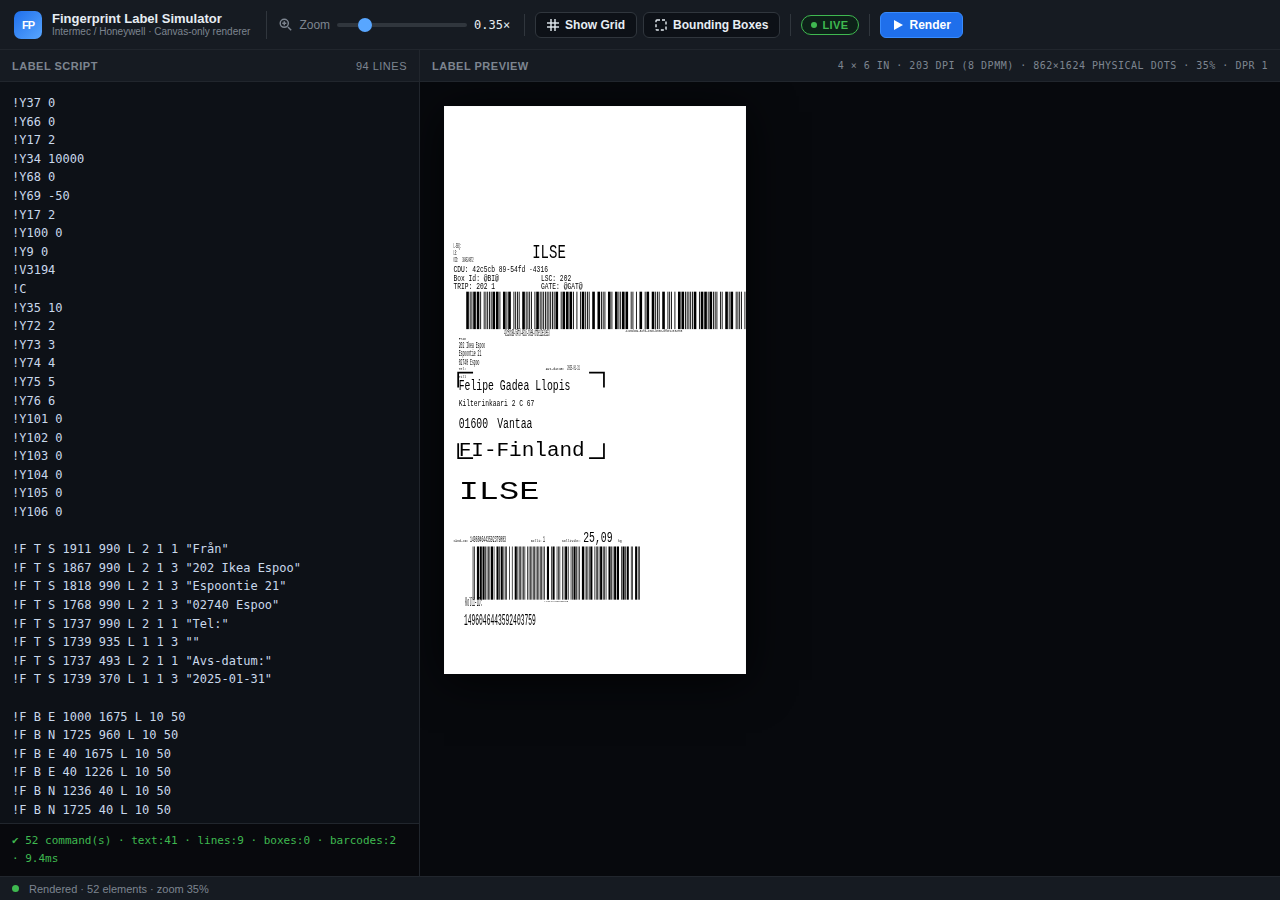
<file: index.html>
<!DOCTYPE html>
<html lang="en">
<head>
<meta charset="UTF-8" />
<meta name="viewport" content="width=device-width, initial-scale=1" />
<title>Fingerprint Label Simulator</title>
<style>
/* ═══════════════════════════════════════════════════════════════════
   RESET & TOKENS
═══════════════════════════════════════════════════════════════════ */
*, *::before, *::after { box-sizing: border-box; margin: 0; padding: 0; }
:root {
  --bg:      #0e1117;
  --surf:    #161b22;
  --surf2:   #0d1117;
  --bdr:     #21262d;
  --bdr2:    #30363d;
  --txt:     #e6edf3;
  --muted:   #7d8590;
  --accent:  #58a6ff;
  --green:   #3fb950;
  --yellow:  #d29922;
  --red:     #f85149;
}
html, body { height: 100%; font-family: -apple-system, BlinkMacSystemFont, 'Segoe UI', sans-serif; background: var(--bg); color: var(--txt); overflow: hidden; }

/* ═══  SHELL  ════════════════════════════════════════════════════════ */
#shell { display: flex; flex-direction: column; height: 100vh; }

/* ── Top bar ── */
#topbar {
  flex-shrink: 0; display: flex; align-items: center; height: 50px;
  background: var(--surf); border-bottom: 1px solid var(--bdr);
  padding: 0 14px; gap: 6px; overflow-x: auto;
}
.tb-brand {
  display: flex; align-items: center; gap: 10px;
  padding-right: 16px; border-right: 1px solid var(--bdr2); margin-right: 6px; flex-shrink: 0;
}
.tb-logo {
  width: 28px; height: 28px;
  background: linear-gradient(135deg, #1f6feb 0%, #58a6ff 100%);
  border-radius: 7px; display: flex; align-items: center; justify-content: center;
  font-size: 11px; font-weight: 900; color: #fff; letter-spacing: -1px; flex-shrink: 0;
}
.tb-brand h1  { font-size: 13px; font-weight: 700; line-height: 1.1; }
.tb-brand small { display: block; font-size: 10px; color: var(--muted); font-weight: 400; }
.tb-sep { width: 1px; height: 22px; background: var(--bdr2); flex-shrink: 0; margin: 0 4px; }
.tb-ctrl {
  display: flex; align-items: center; gap: 7px;
  font-size: 12px; color: var(--muted); white-space: nowrap; flex-shrink: 0;
}
.tb-ctrl input[type="range"] {
  -webkit-appearance: none; appearance: none; width: 130px; height: 4px;
  background: var(--bdr2); border-radius: 2px; outline: none; cursor: pointer;
}
.tb-ctrl input[type="range"]::-webkit-slider-thumb {
  -webkit-appearance: none; appearance: none; width: 14px; height: 14px;
  border-radius: 50%; background: var(--accent); cursor: pointer;
}
.mono-val { font-family: ui-monospace, Consolas, monospace; font-size: 12px; color: var(--txt); min-width: 40px; }
.btn {
  display: inline-flex; align-items: center; gap: 6px;
  padding: 5px 11px; border-radius: 6px; border: 1px solid var(--bdr2);
  background: var(--surf2); color: var(--txt);
  font-size: 12px; font-weight: 600; cursor: pointer; white-space: nowrap;
  transition: filter .12s, background .12s, border-color .12s; flex-shrink: 0;
}
.btn:hover { filter: brightness(1.35); }
.btn.primary { background: #1f6feb; border-color: #388bfd; color: #fff; }
.btn.grid-on { background: #0c1e30; border-color: var(--accent); color: var(--accent); }
.btn.bbox-on { background: #0d2118; border-color: var(--green); color: var(--green); }
.live-chip {
  display: inline-flex; align-items: center; gap: 5px;
  padding: 3px 9px; border-radius: 999px;
  background: #0d2118; border: 1px solid var(--green);
  color: var(--green); font-size: 11px; font-weight: 700;
  letter-spacing: .4px; flex-shrink: 0;
}
.live-chip::before {
  content: ''; width: 6px; height: 6px; border-radius: 50%;
  background: var(--green);
  animation: pulse 1.4s ease-in-out infinite;
}
@keyframes pulse {
  0%,100% { opacity: 1; } 50% { opacity: .3; }
}

/* ── Status bar ── */
#statusBar {
  flex-shrink: 0; height: 24px; display: flex; align-items: center; gap: 10px;
  padding: 0 12px; background: var(--surf); border-top: 1px solid var(--bdr);
  font-size: 11px; color: var(--muted);
}
.stat-dot { width: 7px; height: 7px; border-radius: 50%; background: var(--green); flex-shrink: 0; }
.stat-dot.warn { background: var(--yellow); }
.stat-dot.err  { background: var(--red); }
#statusText { flex: 1; overflow: hidden; text-overflow: ellipsis; white-space: nowrap; }

/* ── Body ── */
#content { flex: 1; display: flex; min-height: 0; }

/* ── Left: editor ── */
#editorPanel { width: 420px; flex-shrink: 0; display: flex; flex-direction: column; border-right: 1px solid var(--bdr); }
.panel-hdr {
  flex-shrink: 0; height: 32px; display: flex; align-items: center; justify-content: space-between;
  padding: 0 12px; background: var(--surf); border-bottom: 1px solid var(--bdr);
  font-size: 11px; font-weight: 700; color: var(--muted); text-transform: uppercase; letter-spacing: .5px;
}
#scriptInput {
  flex: 1; width: 100%; resize: none; border: 0; outline: 0; padding: 12px;
  background: var(--surf2); color: #c9d8eb;
  font-family: 'Cascadia Code', 'Fira Code', ui-monospace, Consolas, monospace;
  font-size: 12px; line-height: 1.55; tab-size: 2;
}
#parseLog {
  flex-shrink: 0; max-height: 115px; overflow-y: auto;
  background: #08090d; border-top: 1px solid var(--bdr);
  padding: 8px 12px;
  font-family: ui-monospace, Consolas, monospace; font-size: 11px; line-height: 1.65; color: var(--muted);
}
#parseLog .ok   { color: var(--green); }
#parseLog .warn { color: var(--yellow); }

/* ── Right: preview ── */
#previewPanel { flex: 1; display: flex; flex-direction: column; min-width: 0; }
#canvasScroll {
  flex: 1; overflow: auto; background: #07090d;
  padding: 24px; display: flex; justify-content: flex-start; align-items: flex-start;
}
#labelCanvas { display: block; flex-shrink: 0; background: #fff; box-shadow: 0 6px 44px rgba(0,0,0,.8); }
</style>
</head>
<body>
<div id="shell">

  <!-- ══ TOPBAR ══════════════════════════════════════════════════════════ -->
  <div id="topbar">
    <div class="tb-brand">
      <div class="tb-logo">FP</div>
      <div>
        <h1>Fingerprint Label Simulator</h1>
        <small>Intermec / Honeywell · Canvas-only renderer</small>
      </div>
    </div>

    <!-- Zoom -->
    <div class="tb-ctrl">
      <svg width="13" height="13" viewBox="0 0 16 16" fill="none" stroke="#7d8590" stroke-width="1.8"><circle cx="6.5" cy="6.5" r="5"/><line x1="11" y1="11" x2="15" y2="15"/><line x1="4" y1="6.5" x2="9" y2="6.5"/><line x1="6.5" y1="4" x2="6.5" y2="9"/></svg>
      Zoom
      <input type="range" id="zoom" min="0.1" max="1.5" step="0.025" value="0.36" />
      <span class="mono-val" id="zoomVal">0.36×</span>
    </div>

    <div class="tb-sep"></div>

    <!-- Grid toggle -->
    <button class="btn" id="btnGrid">
      <svg width="12" height="12" viewBox="0 0 12 12" fill="none" stroke="currentColor" stroke-width="1.4"><line x1="4" y1="0" x2="4" y2="12"/><line x1="8" y1="0" x2="8" y2="12"/><line x1="0" y1="4" x2="12" y2="4"/><line x1="0" y1="8" x2="12" y2="8"/></svg>
      Show Grid
    </button>

    <!-- Bounding boxes toggle -->
    <button class="btn" id="btnBBox">
      <svg width="12" height="12" viewBox="0 0 12 12" fill="none" stroke="currentColor" stroke-width="1.4"><rect x="1" y="1" width="10" height="10" rx="1" stroke-dasharray="3 2"/></svg>
      Bounding Boxes
    </button>

    <div class="tb-sep"></div>

    <!-- Live chip -->
    <span class="live-chip">LIVE</span>

    <div class="tb-sep"></div>

    <!-- Render -->
    <button class="btn primary" id="renderBtn">
      <svg width="12" height="12" viewBox="0 0 12 12" fill="currentColor"><polygon points="2,1 11,6 2,11"/></svg>
      Render
    </button>
  </div>

  <!-- ══ MAIN ════════════════════════════════════════════════════════════ -->
  <div id="content">

    <!-- Left: script editor -->
    <div id="editorPanel">
      <div class="panel-hdr">
        <span>Label Script</span>
        <span id="lineCount" style="font-weight:400">0 lines</span>
      </div>
      <textarea id="scriptInput" spellcheck="false" autocomplete="off"></textarea>
      <div id="parseLog"><span class="ok">Ready — paste your Fingerprint script and click Render.</span></div>
    </div>

    <!-- Right: canvas preview -->
    <div id="previewPanel">
      <div class="panel-hdr">
        <span>Label Preview</span>
        <span id="previewInfo" style="font-weight:400;font-family:monospace;font-size:10px"></span>
      </div>
      <div id="canvasScroll">
        <canvas id="labelCanvas"></canvas>
      </div>
    </div>

  </div>

  <!-- ══ STATUS BAR ═══════════════════════════════════════════════════════ -->
  <div id="statusBar">
    <div class="stat-dot" id="statDot"></div>
    <span id="statusText">Idle</span>
  </div>

</div><!-- /#shell -->

<script>
'use strict';
/* ═══════════════════════════════════════════════════════════════════════════
   COORDINATE SYSTEM
   ───────────────────────────────────────────────────────────────────────────
   Intermec / Honeywell Fingerprint uses:
     · Origin  = BOTTOM-LEFT corner of the label
     · Y axis  = UPWARD  (large Y → top of label)
     · X axis  = RIGHTWARD

   Confirmed by the data:
     · Y ≈ 2435  →  "L-SEQ:" appears at the very TOP   of the printed label
     · Y ≈ 40    →  corner tick marks at the BOTTOM

   Canvas (HTML5) uses top-left origin with Y downward, so we flip:
     canvasY = CANVAS_H − printerY
     canvasX = printerX   (unchanged)

   Canvas physical dot dimensions are derived from the label spec:
     Print density : 8 dpmm = 203 dpi
     Label size    : 4 × 6 inches
     Physical dots : 812 wide × 1218 tall

   The script was authored for a 406 dpi printer (Y max ≈ 2435 = 6 × 406,
   X max ≈ 1624 = 4 × 406).  A coordinate scale CS = 203/406 = 0.5 maps
   script dots → physical 203-dpi dots.  SCRIPT_W / SCRIPT_H are the canvas
   extents expressed in script-dot units (used for drawing and Y-flip).

   The zoom slider scales the visual display without touching dot coordinates.
═══════════════════════════════════════════════════════════════════════════ */

const PRINT_DPI  = 203;
const SCRIPT_DPI = 406;
const CS         = PRINT_DPI / SCRIPT_DPI;   // 0.5
// SCRIPT_W must cover all X values in the script (max observed: 1675 for box corner ticks).
// X increases from RIGHT→LEFT in Fingerprint: X=0 is right edge, X≈1675 is left edge.
const SCRIPT_W   = 1724;                     // script-dot width  (1675 + 49 margin)
const SCRIPT_H   = 8 * SCRIPT_DPI;         // 3248 script-dot height (8" × 406 dpi) - matches content height
const CW         = Math.round(SCRIPT_W * CS); // 862 physical px wide
const CH         = Math.round(SCRIPT_H * CS); // 2436 physical px tall

/* Font base heights in dots, calibrated to:
     font1=12  font2=18  font3=28  font4=40  font8=120
   Each font height is multiplied by yMul from the command. */
const FONT_BASE = { 1:12, 2:18, 3:28, 4:40, 5:52, 6:68, 7:88, 8:90 };

const GRID_STEP = 50;   // grid line every N dots
const LEFT_OFFSET = 650; // align content to the left edge
const DOWN_OFFSET = 0; // no vertical offset

// Y-flip: printer Y (bottom-left origin) → canvas Y (top-left)
function cy(printerY) { return SCRIPT_H - printerY + DOWN_OFFSET; }

// X-flip: printer X increases RIGHT→LEFT; canvas X increases LEFT→RIGHT.
// High printer X = left side of label; low printer X = right side.
function cx(printerX) { return SCRIPT_W - printerX - LEFT_OFFSET; }

/* ═══════════════════════════════════════════════════════════════════════════
   BAR PATTERN GENERATOR
   Deterministic Code-39-style bar array from a data string.
   No real encoding — purely visual simulation.
═══════════════════════════════════════════════════════════════════════════ */
function generateBars(data, moduleW, totalW) {
  let seed = 2166136261 >>> 0;
  for (let i = 0; i < data.length; i++) {
    seed ^= data.charCodeAt(i);
    seed  = Math.imul(seed, 16777619) >>> 0;
  }
  function rng() {
    seed ^= seed << 13; seed ^= seed >>> 17; seed ^= seed << 5;
    return seed >>> 0;
  }
  const narrow = Math.max(1, moduleW);
  const wide   = Math.max(2, moduleW * 3);
  const bars   = [];
  let x = 0, black = false;
  while (x < totalW - narrow) {
    const n = rng();
    const w = Math.min((n & 3) === 0 ? wide : narrow, totalW - x);
    bars.push({ x, w, black });
    x += w; black = !black;
  }
  return bars;
}

/* ═══════════════════════════════════════════════════════════════════════════
   PARSER   parseFingerprint(text) → { elements[], warnings[], cmdCount }
═══════════════════════════════════════════════════════════════════════════ */
function parseFingerprint(text) {
  const elements = [], warnings = [];
  let cmdCount = 0;

  for (let i = 0, lines = text.split(/\r?\n/); i < lines.length; i++) {
    const raw  = lines[i];
    const line = raw.trim();
    if (!line || line.startsWith('//')) continue;

    // Ignore all printer setup & control directives
    if (/^!Y\d|^!C(\s|$)|^!V\d|^!P[\s\d]/.test(line)) continue;
    if (!line.startsWith('!F')) {
      if (line.startsWith('!')) warnings.push({ lno: i + 1, msg: `Skipped: ${line}` });
      continue;
    }

    // ── !F T S  printerY  printerX  orient  fontId  xMul  yMul  "text" (standard)
    let m = line.match(/^!F\s+T\s+S\s+(-?\d+)\s+(-?\d+)\s+[A-Z]\s+(\d+)\s+(\d+)\s+(\d+)\s+"([^"]*)"\s*$/);
    if (m) { elements.push({ kind:'text',    y:+m[1], x:+m[2], fontId:+m[3], xMul:+m[4], yMul:+m[5], value:m[6],  lno:i+1 }); cmdCount++; continue; }

    // ── !F T S  printerY  printerX  C  fontId  extra1  extra2  rotation  "text" (rotated text with C)
    m = line.match(/^!F\s+T\s+S\s+(-?\d+)\s+(-?\d+)\s+C\s+(\d+)\s+(\d+)\s+(\d+)\s+(\d+)\s+"([^"]*)"\s*$/);
    if (m) { elements.push({ kind:'text',    y:+m[1], x:+m[2], fontId:+m[3], xMul:2, yMul:3, value:m[7], rotation:+m[6], lno:i+1 }); cmdCount++; continue; }

    // ── !F B N/E  printerY  printerX  L  thickness  length (line)
    m = line.match(/^!F\s+B\s+([NE])\s+(-?\d+)\s+(-?\d+)\s+[A-Z]\s+(\d+)\s+(\d+)\s*$/);
    if (m) {
      elements.push({ kind:'line', dir:m[1], y:+m[2], x:+m[3], thickness:+m[4], length:+m[5], lno:i+1 });
      cmdCount++; continue;
    }

    // ── !F B S  printerY  printerX  L  height  width  thickness (box/rectangle with thickness)
    m = line.match(/^!F\s+B\s+S\s+(-?\d+)\s+(-?\d+)\s+[A-Z]\s+(\d+)\s+(\d+)\s+(\d+)\s*$/);
    if (m) {
      elements.push({ kind:'box', y:+m[1], x:+m[2], width:+m[4], height:+m[3], thickness:+m[5], lno:i+1 });
      cmdCount++; continue;
    }

    // ── !F B S  printerY  printerX  L  height  width (box/rectangle without thickness)
    m = line.match(/^!F\s+B\s+S\s+(-?\d+)\s+(-?\d+)\s+[A-Z]\s+(\d+)\s+(\d+)\s*$/);
    if (m) {
      elements.push({ kind:'box', y:+m[1], x:+m[2], width:+m[4], height:+m[3], thickness:2, lno:i+1 });
      cmdCount++; continue;
    }

    // ── !F C S  printerY  printerX  orient  height  moduleW  extra  "data"
    m = line.match(/^!F\s+C\s+S\s+(-?\d+)\s+(-?\d+)\s+[A-Z]\s+(\d+)\s+(\d+)\s+(\d+)\s+"([^"]*)"\s*$/);
    if (m) { elements.push({ kind:'barcode', y:+m[1], x:+m[2], height:+m[3], moduleW:+m[4], extra:+m[5], value:m[6], lno:i+1 }); cmdCount++; continue; }

    warnings.push({ lno: i + 1, msg: `Unparsed: ${line}` });
  }
  return { elements, warnings, cmdCount };
}

/* ═══════════════════════════════════════════════════════════════════════════
   DRAW:  LINES & CORNER BRACKETS
   Short !F B commands (length ≤ 100) are grouped into bounding rectangles.
   Each rectangle produces exactly four L-shaped corner brackets:
     ┌ top-left  ┐ top-right  └ bottom-left  ┘ bottom-right
   Long commands (length > 100) are plain separator strokes.
═══════════════════════════════════════════════════════════════════════════ */
const BRACKET_ARM = 80;   // arm length in script-dots → ~40 physical dots

/* Draw one L-shaped corner at canvas (cvX, cvY).
   hDir: +1 = arm goes right, -1 = arm goes left.
   vDir: +1 = arm goes down,  -1 = arm goes up.        */
function drawCorner(ctx, cvX, cvY, hDir, vDir, thickness) {
  const s = BRACKET_ARM;
  ctx.save();
  ctx.strokeStyle = '#000';
  ctx.lineWidth   = thickness;
  ctx.lineCap     = 'square';
  ctx.beginPath();
  ctx.moveTo(cvX,         cvY);
  ctx.lineTo(cvX + hDir * s, cvY);             // horizontal arm
  ctx.moveTo(cvX,         cvY);
  ctx.lineTo(cvX,         cvY + vDir * s);     // vertical arm
  ctx.stroke();
  ctx.restore();
}

function drawLines(ctx, lineEls) {
  // ── Separator / rule lines (long strokes) ────────────────────────────────
  for (const el of lineEls.filter(e => e.length > 100)) {
    // Skip long vertical guide lines only (dir E, thin, long) — never skip horizontal (N) lines.
    const isVertical = el.dir === 'E';
    const isVerticalN = el.dir === 'N';
    if (isVertical && el.thickness <= 5 && el.length > 500) continue;
    // Skip the vertical separator line below barcode (N direction, long line in barcode area)
    if (isVerticalN && el.length > 500 && el.y < 800) continue;
    ctx.save();
    ctx.strokeStyle = '#000';
    ctx.lineWidth   = Math.max(1, el.thickness);
    ctx.lineCap     = 'square';
    ctx.beginPath();
    ctx.moveTo(cx(el.x), cy(el.y));
    if (el.dir === 'E') ctx.lineTo(cx(el.x) + el.length, cy(el.y));
    else                ctx.lineTo(cx(el.x), cy(el.y - el.length));
    ctx.stroke();
    ctx.restore();
  }

  // ── Group short anchors into rectangles by matching X extent ─────────────
  const anchors = lineEls.filter(e => e.length <= 100);
  if (anchors.length < 4) return;

  // Build a map: Y → { xMin, xMax, thickness }
  const byY = new Map();
  for (const el of anchors) {
    if (!byY.has(el.y)) byY.set(el.y, { xMin: el.x, xMax: el.x, thickness: el.thickness });
    else {
      const e = byY.get(el.y);
      if (el.x < e.xMin) e.xMin = el.x;
      if (el.x > e.xMax) e.xMax = el.x;
    }
  }

  // Pair Y-edges that share the same X extent → one rectangle per pair.
  const edges   = [...byY.entries()].map(([y, e]) => ({ y, ...e }));
  const matched = new Set();
  const rects   = [];

  for (let i = 0; i < edges.length; i++) {
    if (matched.has(i)) continue;
    for (let j = i + 1; j < edges.length; j++) {
      if (matched.has(j)) continue;
      const a = edges[i], b = edges[j];
      if (a.xMin === b.xMin && a.xMax === b.xMax) {
        rects.push({ yMin: Math.min(a.y, b.y), yMax: Math.max(a.y, b.y),
                     xMin: a.xMin, xMax: a.xMax, thickness: a.thickness });
        matched.add(i); matched.add(j);
        break;
      }
    }
  }

  // Draw four L-shaped corners for each rectangle.
  // Skip the barcode-area anchor group (yMin < 1100) — those are positioning
  // anchors only; the receiver frame always has yMin ≥ 1100.
  for (const r of rects) {
    if (r.yMin < 1100) continue;
    // Left bracket aligned to "FI-Finland" text start (printer X=990) minus a small gap.
    const L  = cx(990) - 6 * CS;
    const R  = Math.max(cx(r.xMin), cx(r.xMax)) - 120;   // canvas right, shifted left
    const T  = Math.min(cy(r.yMin), cy(r.yMax));         // canvas top
    const B  = Math.max(cy(r.yMin), cy(r.yMax));         // canvas bottom

    drawCorner(ctx, L, T, +1, +1, r.thickness);   // ┌ top-left
    drawCorner(ctx, R, T, -1, +1, r.thickness);   // ┐ top-right
    drawCorner(ctx, L, B, +1, -1, r.thickness);   // └ bottom-left
    drawCorner(ctx, R, B, -1, -1, r.thickness);   // ┘ bottom-right
  }
}


/* ═══════════════════════════════════════════════════════════════════════════
   DRAW:  TEXT
   (el.x, el.y) = bottom-left of character cell baseline in printer coords.
   FontId selects base height; yMul scales it; xMul/yMul ratio adjusts width.
═══════════════════════════════════════════════════════════════════════════ */
function drawText(ctx, el) {
  if (!el.value) return;
  // Base font size only — do NOT multiply by xMul or yMul.
  const BASE = { 1:12, 2:18, 3:28, 4:40, 5:52, 6:68, 7:88, 8:48 };
  const sizePx     = BASE[el.fontId] || 18;
  const widthScale = el.xMul || 1;
  const heightScale = el.yMul || 1;
  ctx.save();
  ctx.fillStyle    = '#000';
  ctx.textBaseline = 'alphabetic';
  ctx.textAlign    = 'left';
  // Translate to position, then scale for width/height stretch independently.
  ctx.translate(cx(el.x), cy(el.y));
  ctx.scale(widthScale, heightScale);
  ctx.font = `${sizePx}px "Courier New", monospace`;
  ctx.fillText(el.value, 0, 0);
  ctx.restore();
}

/* ═══════════════════════════════════════════════════════════════════════════
   DRAW:  BARCODE PLACEHOLDER
   (el.x, el.y) = bottom-left corner of the barcode in printer coordinates.
   The barcode rectangle extends UPWARD by `el.height` dots from that point.
═══════════════════════════════════════════════════════════════════════════ */
function drawBarcode(ctx, el) {
  const mw    = Math.max(1, el.moduleW);
  const barH  = Math.max(20, el.height);
  const data  = el.value || '';
  // (el.x, el.y) = lower-left corner of barcode in printer coords.
  // cx(el.x) = left edge on canvas (high printer X = left side of label).
  // Barcode extends RIGHTWARD on the physical label = increasing canvas X.
  const cvX   = cx(el.x);                    // left edge of barcode on canvas
  const barW  = (data.length * 11 + 35) * mw; // calculate full width needed
  const cvY   = cy(el.y);                    // bottom of barcode area on canvas

  ctx.save();
  // White background for barcode area
  ctx.fillStyle = '#fff';
  ctx.fillRect(cvX, cvY - barH, barW, barH);
  // Simulated bars
  const bars = generateBars(data, mw, barW);
  ctx.fillStyle = '#000';
  for (const b of bars) {
    if (b.black) ctx.fillRect(cvX + b.x, cvY - barH + 3, b.w, barH - 6);
  }
  // Human-readable text below — centered
  if (data) {
    const fs = Math.max(10, Math.min(18, mw * 3));
    ctx.fillStyle    = '#000';
    ctx.font         = `${fs}px "Courier New", monospace`;
    ctx.textBaseline = 'top';
    ctx.textAlign    = 'center';
    ctx.fillText(data, cvX + barW / 2, cvY + 2);
  }
  ctx.restore();
}

/* ═══════════════════════════════════════════════════════════════════════════
   DRAW:  BOX / RECTANGLE
   (el.x, el.y) = bottom-left corner of the box in printer coordinates.
   Box extends RIGHTWARD by width and UPWARD by height.
═══════════════════════════════════════════════════════════════════════════ */
function drawBox(ctx, el) {
  const cvX = cx(el.x);                  // left edge on canvas
  const cvY = cy(el.y + el.height);      // top edge on canvas
  ctx.save();
  ctx.strokeStyle = '#000';
  ctx.lineWidth   = Math.max(1, el.thickness);
  ctx.strokeRect(cvX, cvY, el.width, el.height);
  ctx.restore();
}

/* ═══════════════════════════════════════════════════════════════════════════
   DRAW:  GRID OVERLAY  (every GRID_STEP dots)
═══════════════════════════════════════════════════════════════════════════ */
function drawGrid(ctx) {
  ctx.save();
  ctx.strokeStyle = 'rgba(88,166,255,0.10)';
  ctx.lineWidth   = 0.5;
  ctx.setLineDash([2, 5]);
  for (let x = 0; x <= SCRIPT_W; x += GRID_STEP) { ctx.beginPath(); ctx.moveTo(x, 0); ctx.lineTo(x, SCRIPT_H); ctx.stroke(); }
  for (let y = 0; y <= SCRIPT_H; y += GRID_STEP) { ctx.beginPath(); ctx.moveTo(0, y); ctx.lineTo(SCRIPT_W, y); ctx.stroke(); }
  ctx.setLineDash([]);
  ctx.fillStyle = 'rgba(88,166,255,0.45)';
  ctx.font = '10px ui-monospace, Consolas, monospace';
  ctx.textBaseline = 'top'; ctx.textAlign = 'left';
  // Grid labels show PRINTER coordinates (X flipped back, Y flipped back)
  for (let px = 200; px < SCRIPT_W; px += 200) {
    const printerX = SCRIPT_W - px;  // restore printer coord for display
    ctx.fillText('X' + printerX, px + 2, 2);
  }
  ctx.textAlign = 'right';
  for (let py = 200; py < SCRIPT_H; py += 200) {
    const printerY = SCRIPT_H - py;
    if (printerY > 0) ctx.fillText('Y' + printerY, SCRIPT_W - 2, py + 2);
  }
  ctx.restore();
}

/* ═══════════════════════════════════════════════════════════════════════════
   DRAW:  BOUNDING BOXES
   Draws colour-coded AABB around every element with its printer (x,y) label.
   Green = text   Orange = line   Red = barcode
═══════════════════════════════════════════════════════════════════════════ */
function drawBBoxes(ctx, elements) {
  const clr = { text:'rgba(63,185,80,.7)', line:'rgba(255,160,30,.7)', barcode:'rgba(248,81,73,.7)', box:'rgba(138,75,175,.7)' };
  ctx.save();
  ctx.setLineDash([3, 3]);
  ctx.lineWidth = 1;
  ctx.font = '9px ui-monospace, Consolas, monospace';
  ctx.textBaseline = 'top';

  for (const el of elements) {
    const col = clr[el.kind] || 'rgba(255,255,255,.5)';
    let bx, by, bw, bh;

    if (el.kind === 'text') {
      if (!el.value) continue;
      const sz = (FONT_BASE[el.fontId] || 18) * (el.yMul || 1);
      const stretch = (el.xMul && el.yMul) ? el.xMul / el.yMul : 1;
      bw = el.value.length * sz * 0.6 * stretch;
      bh = sz;
      bx = cx(el.x); by = cy(el.y) - bh * 0.85;
    } else if (el.kind === 'line') {
      const t = Math.max(1, el.thickness);
      if (el.dir === 'E') { bx = cx(el.x); by = cy(el.y) - t / 2; bw = el.length; bh = t; }
      else                { bx = cx(el.x) - t / 2; by = cy(el.y);              bw = t; bh = el.length; }
    } else if (el.kind === 'barcode') {
      const mw = Math.max(1, el.moduleW);
      const barH = Math.max(20, el.height);
      const barW = (el.value.length * 11 + 35) * mw;
      const textH = el.value ? Math.max(10, Math.min(18, mw * 3)) + 4 : 0;
      bx = cx(el.x);
      by = cy(el.y) - barH;
      bw = barW;
      bh = barH + textH;
    } else if (el.kind === 'box') {
      bx = cx(el.x);
      by = cy(el.y + el.height);
      bw = el.width;
      bh = el.height;
    } else continue;

    ctx.strokeStyle = col;
    ctx.strokeRect(bx, by, bw, bh);
    ctx.setLineDash([]);
    ctx.fillStyle = col;
    ctx.fillText(`(${el.x},${el.y})`, bx + 2, by + 1);
    ctx.setLineDash([3, 3]);
  }
  ctx.restore();
}

/* ═══════════════════════════════════════════════════════════════════════════
   MAIN RENDER FUNCTION
   renderLabel(elements, { zoom, showGrid, showBBox })
═══════════════════════════════════════════════════════════════════════════ */
function renderLabel(elements, { zoom = 0.36, showGrid = false, showBBox = false } = {}) {
  const canvas = document.getElementById('labelCanvas');
  const dpr    = window.devicePixelRatio || 1;
  const scale  = zoom * dpr;

  // Backing-store size: physical label dots × zoom × DPR
  canvas.width  = Math.round(CW * scale);
  canvas.height = Math.round(CH * scale);
  // CSS display size (zoom only — DPR handled by transform)
  canvas.style.width  = Math.round(CW * zoom) + 'px';
  canvas.style.height = Math.round(CH * zoom) + 'px';

  const ctx = canvas.getContext('2d');
  // Transform: 1 script-dot → CS physical dots → scale pixels.
  // All draw calls use script-dot coordinates; CS shrinks them to physical dots.
  ctx.setTransform(scale * CS, 0, 0, scale * CS, 0, 0);

  // ── White paper ────────────────────────────────────────────────────────────
  ctx.fillStyle = '#ffffff';
  ctx.fillRect(0, 0, SCRIPT_W, SCRIPT_H);

  // ── Grid (drawn first, under everything) ───────────────────────────────────
  if (showGrid) drawGrid(ctx);

  // ── Content: lines → boxes → barcodes → text ──────────────────────────────────────
  drawLines(ctx, elements.filter(el => el.kind === 'line'));
  for (const el of elements) if (el.kind === 'box')     drawBox(ctx, el);
  for (const el of elements) if (el.kind === 'barcode') drawBarcode(ctx, el);
  for (const el of elements) if (el.kind === 'text')    drawText(ctx, el);

  // ── Bounding boxes (drawn on top) ─────────────────────────────────────────
  if (showBBox) drawBBoxes(ctx, elements);

  // ── Thin outer frame ───────────────────────────────────────────────────────
  ctx.strokeStyle = 'rgba(0,0,0,0.10)';
  ctx.lineWidth   = 1;
  ctx.setLineDash([]);
  ctx.strokeRect(0.5, 0.5, SCRIPT_W - 1, SCRIPT_H - 1);

  document.getElementById('previewInfo').textContent =
    `4 × 6 in · 203 dpi (8 dpmm) · ${CW}×${CH} physical dots · ${Math.round(zoom * 100)}% · DPR ${dpr}`;
}

/* ═══════════════════════════════════════════════════════════════════════════
   UI
═══════════════════════════════════════════════════════════════════════════ */
let showGrid = false;
let showBBox = false;

function doRender() {
  const script = document.getElementById('scriptInput').value;
  const zoom   = parseFloat(document.getElementById('zoom').value || '0.36');

  const t0 = performance.now();
  const { elements, warnings, cmdCount } = parseFingerprint(script);
  renderLabel(elements, { zoom, showGrid, showBBox });
  const ms = (performance.now() - t0).toFixed(1);

  // Parse log
  const n = { text: 0, line: 0, barcode: 0, box: 0 };
  for (const el of elements) n[el.kind] = (n[el.kind] || 0) + 1;
  const rows = [
    `<span class="ok">✔ ${cmdCount} command(s) · text:${n.text} · lines:${n.line} · boxes:${n.box} · barcodes:${n.barcode} · ${ms}ms</span>`,
    ...warnings.map(w => `<span class="warn">⚠ L${w.lno}: ${esc(w.msg)}</span>`),
  ];
  document.getElementById('parseLog').innerHTML = rows.join('<br>');

  // Status bar
  const dot = document.getElementById('statDot');
  dot.className = warnings.length ? 'stat-dot warn' : 'stat-dot';
  document.getElementById('statusText').textContent = warnings.length
    ? `Rendered with ${warnings.length} warning(s) — see Parse Log`
    : `Rendered · ${cmdCount} elements · zoom ${Math.round(zoom * 100)}%`;
}

function esc(s) { return s.replace(/&/g,'&amp;').replace(/</g,'&lt;').replace(/>/g,'&gt;'); }

// Zoom
document.getElementById('zoom').addEventListener('input', function () {
  document.getElementById('zoomVal').textContent = parseFloat(this.value).toFixed(2) + '×';
  doRender();
});

// Render button
document.getElementById('renderBtn').addEventListener('click', doRender);

// Grid toggle
document.getElementById('btnGrid').addEventListener('click', function () {
  showGrid = !showGrid;
  this.classList.toggle('grid-on', showGrid);
  this.innerHTML = showGrid
    ? '<svg width="12" height="12" viewBox="0 0 12 12" fill="none" stroke="currentColor" stroke-width="1.4"><line x1="4" y1="0" x2="4" y2="12"/><line x1="8" y1="0" x2="8" y2="12"/><line x1="0" y1="4" x2="12" y2="4"/><line x1="0" y1="8" x2="12" y2="8"/></svg> Hide Grid'
    : '<svg width="12" height="12" viewBox="0 0 12 12" fill="none" stroke="currentColor" stroke-width="1.4"><line x1="4" y1="0" x2="4" y2="12"/><line x1="8" y1="0" x2="8" y2="12"/><line x1="0" y1="4" x2="12" y2="4"/><line x1="0" y1="8" x2="12" y2="8"/></svg> Show Grid';
  doRender();
});

// BBox toggle
document.getElementById('btnBBox').addEventListener('click', function () {
  showBBox = !showBBox;
  this.classList.toggle('bbox-on', showBBox);
  this.innerHTML = showBBox
    ? '<svg width="12" height="12" viewBox="0 0 12 12" fill="none" stroke="currentColor" stroke-width="1.4"><rect x="1" y="1" width="10" height="10" rx="1" stroke-dasharray="3 2"/></svg> Hide Bounding Boxes'
    : '<svg width="12" height="12" viewBox="0 0 12 12" fill="none" stroke="currentColor" stroke-width="1.4"><rect x="1" y="1" width="10" height="10" rx="1" stroke-dasharray="3 2"/></svg> Bounding Boxes';
  doRender();
});

// Live auto-render: re-render 400 ms after the user stops typing (Labelary-style)
let _autoRenderTimer = null;
document.getElementById('scriptInput').addEventListener('input', function () {
  document.getElementById('lineCount').textContent = this.value.split('\n').length + ' lines';
  clearTimeout(_autoRenderTimer);
  _autoRenderTimer = setTimeout(doRender, 400);
});

/* ═══════════════════════════════════════════════════════════════════════════
   DEFAULT SCRIPT  (IKEA ILSE shipping label)
═══════════════════════════════════════════════════════════════════════════ */
document.getElementById('scriptInput').value = `!Y37 0
!Y66 0
!Y17 2
!Y34 10000
!Y68 0
!Y69 -50
!Y17 2
!Y100 0
!Y9 0
!V3194
!C
!Y35 10
!Y72 2
!Y73 3
!Y74 4
!Y75 5
!Y76 6
!Y101 0
!Y102 0
!Y103 0
!Y104 0
!Y105 0
!Y106 0

!F T S 1911 990 L 2 1 1 "Från"
!F T S 1867 990 L 2 1 3 "202 Ikea Espoo"
!F T S 1818 990 L 2 1 3 "Espoontie 21"
!F T S 1768 990 L 2 1 3 "02740 Espoo"
!F T S 1737 990 L 2 1 1 "Tel:"
!F T S 1739 935 L 1 1 3 ""
!F T S 1737 493 L 2 1 1 "Avs-datum:"
!F T S 1739 370 L 1 1 3 "2025-01-31"

!F B E 1000 1675 L 10 50
!F B N 1725 960 L 10 50
!F B E 40 1675 L 10 50
!F B E 40 1226 L 10 50
!F B N 1236 40 L 10 50
!F B N 1725 40 L 10 50
!F B N 1236 960 L 10 50
!F B E 1000 1226 L 10 50

!F T S 1692 990 L 2 1 1 "Till"
!F T S 1628 990 L 3 2 3 "Felipe Gadea Llopis"
!F T S 1535 990 L 2 2 3 "Kilterinkaari 2 C 67"
!F T S 1480 990 L 2 2 3 ""

!F T S 1406 990 L 3 2 3 "01600"
!F T S 1406 770 L 3 2 3 "Vantaa"

!F T S 1250 990 L 4 3 3 "FI-Finland"

!F T S 1334 1020 L 2 2 1 ""
!F T S 1304 1020 L 2 2 1 ""
!F T S 1274 1020 L 2 2 1 ""
!F T S 1244 1020 L 2 2 1 ""

!F T S 1000 620 L 8 4 3 ""
!F T S 1000 320 L 8 4 3 ""
!F T S 1000 990 L 8 4 3 "ILSE"

!F T S 759 1020 L 2 1 1 "Sänd-ID:"
!F T S 759 925 L 2 1 3 "1496046443592379003"
!F T S 759 579 L 2 1 1 "Kolli:"
!F T S 759 509 L 2 1 3 "1"
!F T S 759 400 L 2 1 1 "Kollivikt:"
!F T S 759 279 L 3 2 3 "25,09"
!F T S 759 80 L 2 1 1 "kg"
!F B N 757 50 L 5 990

!Y42 0
!F C S 424 922 L 310 4 41 "1496046443592379003"
!F T S 389 952 L 2 1 4 "Kolli-ID:"
!F T S 285 960 L 2 2 5 "1496046443592403759"

//IKEA CDU

!F T S 2435 1020 L 1 1 3 "L-SEQ: "
!F T S 2395 1020 L 1 1 3 "LS:    "
!F T S 2355 1020 L 1 1 3 "OID:   384524072"
!F T S 2300 1020 L 2 2 3 "CDU: 42c5cb 89-54fd -4316"
!F T S 2250 1020 L 2 2 3 "Box Id: @BI@"
!F T S 2250 520 L 2 2 3 "LSC: 202"
!F T S 2200 1020 L 2 2 3 "TRIP: 202 1"
!F T S 2200 520 L 2 2 3 "GATE: @GAT@"
!F T S 2377 570 L 4 2 3 "ILSE  "

!Y42 0
!F C S 1970 952 L 220 5 41 "42c5cb89-54fd-4316-b3e8-dfbe12e32e33"
!F T S 1932 730 L 1 1 5 "42c5cb89-54fd-4316-b3e8-dfbe12e32e33"
!P 1

!C
!C`;

// ── Init ──
(function () {
  const lines = document.getElementById('scriptInput').value.split('\n').length;
  document.getElementById('lineCount').textContent = lines + ' lines';
  document.getElementById('zoomVal').textContent =
    parseFloat(document.getElementById('zoom').value).toFixed(2) + '×';
  doRender();
})();
</script>
</body>
</html>
</file>
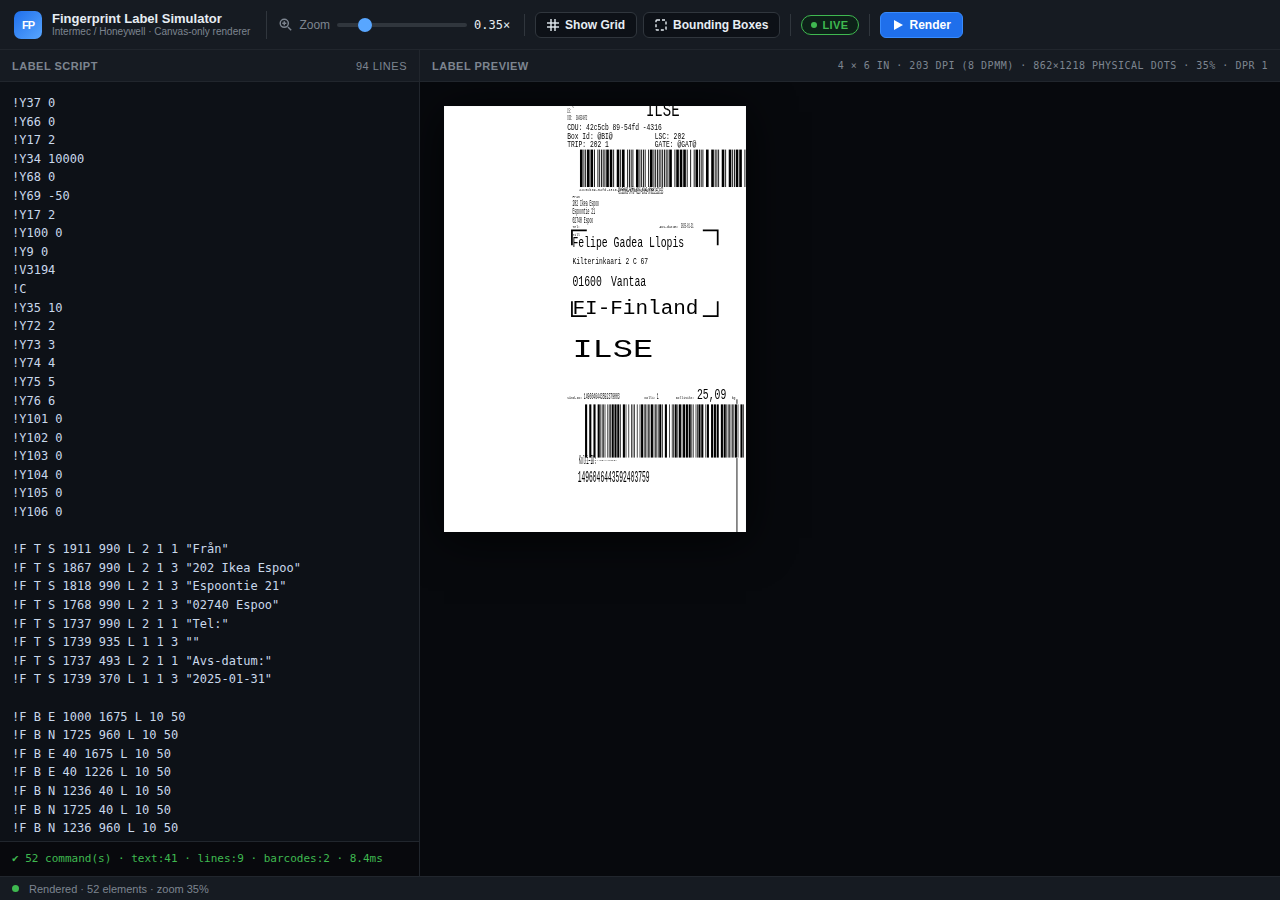
<file: label-preview.html>
<!DOCTYPE html>
<html lang="en">
<head>
<meta charset="UTF-8" />
<meta name="viewport" content="width=device-width, initial-scale=1" />
<title>Fingerprint Label Simulator</title>
<style>
/* ═══════════════════════════════════════════════════════════════════
   RESET & TOKENS
═══════════════════════════════════════════════════════════════════ */
*, *::before, *::after { box-sizing: border-box; margin: 0; padding: 0; }
:root {
  --bg:      #0e1117;
  --surf:    #161b22;
  --surf2:   #0d1117;
  --bdr:     #21262d;
  --bdr2:    #30363d;
  --txt:     #e6edf3;
  --muted:   #7d8590;
  --accent:  #58a6ff;
  --green:   #3fb950;
  --yellow:  #d29922;
  --red:     #f85149;
}
html, body { height: 100%; font-family: -apple-system, BlinkMacSystemFont, 'Segoe UI', sans-serif; background: var(--bg); color: var(--txt); overflow: hidden; }

/* ═══  SHELL  ════════════════════════════════════════════════════════ */
#shell { display: flex; flex-direction: column; height: 100vh; }

/* ── Top bar ── */
#topbar {
  flex-shrink: 0; display: flex; align-items: center; height: 50px;
  background: var(--surf); border-bottom: 1px solid var(--bdr);
  padding: 0 14px; gap: 6px; overflow-x: auto;
}
.tb-brand {
  display: flex; align-items: center; gap: 10px;
  padding-right: 16px; border-right: 1px solid var(--bdr2); margin-right: 6px; flex-shrink: 0;
}
.tb-logo {
  width: 28px; height: 28px;
  background: linear-gradient(135deg, #1f6feb 0%, #58a6ff 100%);
  border-radius: 7px; display: flex; align-items: center; justify-content: center;
  font-size: 11px; font-weight: 900; color: #fff; letter-spacing: -1px; flex-shrink: 0;
}
.tb-brand h1  { font-size: 13px; font-weight: 700; line-height: 1.1; }
.tb-brand small { display: block; font-size: 10px; color: var(--muted); font-weight: 400; }
.tb-sep { width: 1px; height: 22px; background: var(--bdr2); flex-shrink: 0; margin: 0 4px; }
.tb-ctrl {
  display: flex; align-items: center; gap: 7px;
  font-size: 12px; color: var(--muted); white-space: nowrap; flex-shrink: 0;
}
.tb-ctrl input[type="range"] {
  -webkit-appearance: none; appearance: none; width: 130px; height: 4px;
  background: var(--bdr2); border-radius: 2px; outline: none; cursor: pointer;
}
.tb-ctrl input[type="range"]::-webkit-slider-thumb {
  -webkit-appearance: none; appearance: none; width: 14px; height: 14px;
  border-radius: 50%; background: var(--accent); cursor: pointer;
}
.mono-val { font-family: ui-monospace, Consolas, monospace; font-size: 12px; color: var(--txt); min-width: 40px; }
.btn {
  display: inline-flex; align-items: center; gap: 6px;
  padding: 5px 11px; border-radius: 6px; border: 1px solid var(--bdr2);
  background: var(--surf2); color: var(--txt);
  font-size: 12px; font-weight: 600; cursor: pointer; white-space: nowrap;
  transition: filter .12s, background .12s, border-color .12s; flex-shrink: 0;
}
.btn:hover { filter: brightness(1.35); }
.btn.primary { background: #1f6feb; border-color: #388bfd; color: #fff; }
.btn.grid-on { background: #0c1e30; border-color: var(--accent); color: var(--accent); }
.btn.bbox-on { background: #0d2118; border-color: var(--green); color: var(--green); }
.live-chip {
  display: inline-flex; align-items: center; gap: 5px;
  padding: 3px 9px; border-radius: 999px;
  background: #0d2118; border: 1px solid var(--green);
  color: var(--green); font-size: 11px; font-weight: 700;
  letter-spacing: .4px; flex-shrink: 0;
}
.live-chip::before {
  content: ''; width: 6px; height: 6px; border-radius: 50%;
  background: var(--green);
  animation: pulse 1.4s ease-in-out infinite;
}
@keyframes pulse {
  0%,100% { opacity: 1; } 50% { opacity: .3; }
}

/* ── Status bar ── */
#statusBar {
  flex-shrink: 0; height: 24px; display: flex; align-items: center; gap: 10px;
  padding: 0 12px; background: var(--surf); border-top: 1px solid var(--bdr);
  font-size: 11px; color: var(--muted);
}
.stat-dot { width: 7px; height: 7px; border-radius: 50%; background: var(--green); flex-shrink: 0; }
.stat-dot.warn { background: var(--yellow); }
.stat-dot.err  { background: var(--red); }
#statusText { flex: 1; overflow: hidden; text-overflow: ellipsis; white-space: nowrap; }

/* ── Body ── */
#content { flex: 1; display: flex; min-height: 0; }

/* ── Left: editor ── */
#editorPanel { width: 420px; flex-shrink: 0; display: flex; flex-direction: column; border-right: 1px solid var(--bdr); }
.panel-hdr {
  flex-shrink: 0; height: 32px; display: flex; align-items: center; justify-content: space-between;
  padding: 0 12px; background: var(--surf); border-bottom: 1px solid var(--bdr);
  font-size: 11px; font-weight: 700; color: var(--muted); text-transform: uppercase; letter-spacing: .5px;
}
#scriptInput {
  flex: 1; width: 100%; resize: none; border: 0; outline: 0; padding: 12px;
  background: var(--surf2); color: #c9d8eb;
  font-family: 'Cascadia Code', 'Fira Code', ui-monospace, Consolas, monospace;
  font-size: 12px; line-height: 1.55; tab-size: 2;
}
#parseLog {
  flex-shrink: 0; max-height: 115px; overflow-y: auto;
  background: #08090d; border-top: 1px solid var(--bdr);
  padding: 8px 12px;
  font-family: ui-monospace, Consolas, monospace; font-size: 11px; line-height: 1.65; color: var(--muted);
}
#parseLog .ok   { color: var(--green); }
#parseLog .warn { color: var(--yellow); }

/* ── Right: preview ── */
#previewPanel { flex: 1; display: flex; flex-direction: column; min-width: 0; }
#canvasScroll {
  flex: 1; overflow: auto; background: #07090d;
  padding: 24px; display: flex; justify-content: flex-start; align-items: flex-start;
}
#labelCanvas { display: block; flex-shrink: 0; background: #fff; box-shadow: 0 6px 44px rgba(0,0,0,.8); }
</style>
</head>
<body>
<div id="shell">

  <!-- ══ TOPBAR ══════════════════════════════════════════════════════════ -->
  <div id="topbar">
    <div class="tb-brand">
      <div class="tb-logo">FP</div>
      <div>
        <h1>Fingerprint Label Simulator</h1>
        <small>Intermec / Honeywell · Canvas-only renderer</small>
      </div>
    </div>

    <!-- Zoom -->
    <div class="tb-ctrl">
      <svg width="13" height="13" viewBox="0 0 16 16" fill="none" stroke="#7d8590" stroke-width="1.8"><circle cx="6.5" cy="6.5" r="5"/><line x1="11" y1="11" x2="15" y2="15"/><line x1="4" y1="6.5" x2="9" y2="6.5"/><line x1="6.5" y1="4" x2="6.5" y2="9"/></svg>
      Zoom
      <input type="range" id="zoom" min="0.1" max="1.5" step="0.025" value="0.36" />
      <span class="mono-val" id="zoomVal">0.36×</span>
    </div>

    <div class="tb-sep"></div>

    <!-- Grid toggle -->
    <button class="btn" id="btnGrid">
      <svg width="12" height="12" viewBox="0 0 12 12" fill="none" stroke="currentColor" stroke-width="1.4"><line x1="4" y1="0" x2="4" y2="12"/><line x1="8" y1="0" x2="8" y2="12"/><line x1="0" y1="4" x2="12" y2="4"/><line x1="0" y1="8" x2="12" y2="8"/></svg>
      Show Grid
    </button>

    <!-- Bounding boxes toggle -->
    <button class="btn" id="btnBBox">
      <svg width="12" height="12" viewBox="0 0 12 12" fill="none" stroke="currentColor" stroke-width="1.4"><rect x="1" y="1" width="10" height="10" rx="1" stroke-dasharray="3 2"/></svg>
      Bounding Boxes
    </button>

    <div class="tb-sep"></div>

    <!-- Live chip -->
    <span class="live-chip">LIVE</span>

    <div class="tb-sep"></div>

    <!-- Render -->
    <button class="btn primary" id="renderBtn">
      <svg width="12" height="12" viewBox="0 0 12 12" fill="currentColor"><polygon points="2,1 11,6 2,11"/></svg>
      Render
    </button>
  </div>

  <!-- ══ MAIN ════════════════════════════════════════════════════════════ -->
  <div id="content">

    <!-- Left: script editor -->
    <div id="editorPanel">
      <div class="panel-hdr">
        <span>Label Script</span>
        <span id="lineCount" style="font-weight:400">0 lines</span>
      </div>
      <textarea id="scriptInput" spellcheck="false" autocomplete="off"></textarea>
      <div id="parseLog"><span class="ok">Ready — paste your Fingerprint script and click Render.</span></div>
    </div>

    <!-- Right: canvas preview -->
    <div id="previewPanel">
      <div class="panel-hdr">
        <span>Label Preview</span>
        <span id="previewInfo" style="font-weight:400;font-family:monospace;font-size:10px"></span>
      </div>
      <div id="canvasScroll">
        <canvas id="labelCanvas"></canvas>
      </div>
    </div>

  </div>

  <!-- ══ STATUS BAR ═══════════════════════════════════════════════════════ -->
  <div id="statusBar">
    <div class="stat-dot" id="statDot"></div>
    <span id="statusText">Idle</span>
  </div>

</div><!-- /#shell -->

<script>
'use strict';
/* ═══════════════════════════════════════════════════════════════════════════
   COORDINATE SYSTEM
   ───────────────────────────────────────────────────────────────────────────
   Intermec / Honeywell Fingerprint uses:
     · Origin  = BOTTOM-LEFT corner of the label
     · Y axis  = UPWARD  (large Y → top of label)
     · X axis  = RIGHTWARD

   Confirmed by the data:
     · Y ≈ 2435  →  "L-SEQ:" appears at the very TOP   of the printed label
     · Y ≈ 40    →  corner tick marks at the BOTTOM

   Canvas (HTML5) uses top-left origin with Y downward, so we flip:
     canvasY = CANVAS_H − printerY
     canvasX = printerX   (unchanged)

   Canvas physical dot dimensions are derived from the label spec:
     Print density : 8 dpmm = 203 dpi
     Label size    : 4 × 6 inches
     Physical dots : 812 wide × 1218 tall

   The script was authored for a 406 dpi printer (Y max ≈ 2435 = 6 × 406,
   X max ≈ 1624 = 4 × 406).  A coordinate scale CS = 203/406 = 0.5 maps
   script dots → physical 203-dpi dots.  SCRIPT_W / SCRIPT_H are the canvas
   extents expressed in script-dot units (used for drawing and Y-flip).

   The zoom slider scales the visual display without touching dot coordinates.
═══════════════════════════════════════════════════════════════════════════ */

const PRINT_DPI  = 203;
const SCRIPT_DPI = 406;
const CS         = PRINT_DPI / SCRIPT_DPI;   // 0.5
// SCRIPT_W must cover all X values in the script (max observed: 1675 for box corner ticks).
// X increases from RIGHT→LEFT in Fingerprint: X=0 is right edge, X≈1675 is left edge.
const SCRIPT_W   = 1724;                     // script-dot width  (1675 + 49 margin)
const SCRIPT_H   = 6 * SCRIPT_DPI;          // 2436 script-dot height (6" × 406 dpi)
const CW         = Math.round(SCRIPT_W * CS); // 862 physical px wide
const CH         = Math.round(SCRIPT_H * CS); // 1218 physical px tall

/* Font base heights in dots, calibrated to:
     font1=12  font2=18  font3=28  font4=40  font8=120
   Each font height is multiplied by yMul from the command. */
const FONT_BASE = { 1:12, 2:18, 3:28, 4:40, 5:52, 6:68, 7:88, 8:90 };

const GRID_STEP = 50;   // grid line every N dots

// Y-flip: printer Y (bottom-left origin) → canvas Y (top-left)
function cy(printerY) { return SCRIPT_H - printerY; }

// X-flip: printer X increases RIGHT→LEFT; canvas X increases LEFT→RIGHT.
// High printer X = left side of label; low printer X = right side.
function cx(printerX) { return SCRIPT_W - printerX; }

/* ═══════════════════════════════════════════════════════════════════════════
   BAR PATTERN GENERATOR
   Deterministic Code-39-style bar array from a data string.
   No real encoding — purely visual simulation.
═══════════════════════════════════════════════════════════════════════════ */
function generateBars(data, moduleW, totalW) {
  let seed = 2166136261 >>> 0;
  for (let i = 0; i < data.length; i++) {
    seed ^= data.charCodeAt(i);
    seed  = Math.imul(seed, 16777619) >>> 0;
  }
  function rng() {
    seed ^= seed << 13; seed ^= seed >>> 17; seed ^= seed << 5;
    return seed >>> 0;
  }
  const narrow = Math.max(1, moduleW);
  const wide   = Math.max(2, moduleW * 3);
  const bars   = [];
  let x = 0, black = false;
  while (x < totalW - narrow) {
    const n = rng();
    const w = Math.min((n & 3) === 0 ? wide : narrow, totalW - x);
    bars.push({ x, w, black });
    x += w; black = !black;
  }
  return bars;
}

/* ═══════════════════════════════════════════════════════════════════════════
   PARSER   parseFingerprint(text) → { elements[], warnings[], cmdCount }
═══════════════════════════════════════════════════════════════════════════ */
function parseFingerprint(text) {
  const elements = [], warnings = [];
  let cmdCount = 0;

  for (let i = 0, lines = text.split(/\r?\n/); i < lines.length; i++) {
    const raw  = lines[i];
    const line = raw.trim();
    if (!line || line.startsWith('//')) continue;

    // Ignore all printer setup & control directives
    if (/^!Y\d|^!C(\s|$)|^!V\d|^!P[\s\d]/.test(line)) continue;
    if (!line.startsWith('!F')) {
      if (line.startsWith('!')) warnings.push({ lno: i + 1, msg: `Skipped: ${line}` });
      continue;
    }

    // ── !F T S  printerY  printerX  orient  fontId  xMul  yMul  "text"
    let m = line.match(/^!F\s+T\s+S\s+(-?\d+)\s+(-?\d+)\s+[A-Z]\s+(\d+)\s+(\d+)\s+(\d+)\s+"([^"]*)"\s*$/);
    if (m) { elements.push({ kind:'text',    y:+m[1], x:+m[2], fontId:+m[3], xMul:+m[4], yMul:+m[5], value:m[6],  lno:i+1 }); cmdCount++; continue; }

    // ── !F B  dir  printerY  printerX  L  thickness  length
    m = line.match(/^!F\s+B\s+([A-Z])\s+(-?\d+)\s+(-?\d+)\s+[A-Z]\s+(\d+)\s+(\d+)\s*$/);
    if (m) {
      const dir = m[1];
      if (dir !== 'N' && dir !== 'E') { warnings.push({ lno: i+1, msg: `Unsupported !F B dir '${dir}'` }); continue; }
      elements.push({ kind:'line', dir, y:+m[2], x:+m[3], thickness:+m[4], length:+m[5], lno:i+1 });
      cmdCount++; continue;
    }

    // ── !F C S  printerY  printerX  orient  height  moduleW  extra  "data"
    m = line.match(/^!F\s+C\s+S\s+(-?\d+)\s+(-?\d+)\s+[A-Z]\s+(\d+)\s+(\d+)\s+(\d+)\s+"([^"]*)"\s*$/);
    if (m) { elements.push({ kind:'barcode', y:+m[1], x:+m[2], height:+m[3], moduleW:+m[4], extra:+m[5], value:m[6], lno:i+1 }); cmdCount++; continue; }

    warnings.push({ lno: i + 1, msg: `Unparsed: ${line}` });
  }
  return { elements, warnings, cmdCount };
}

/* ═══════════════════════════════════════════════════════════════════════════
   DRAW:  LINES & CORNER BRACKETS
   Short !F B commands (length ≤ 100) are grouped into bounding rectangles.
   Each rectangle produces exactly four L-shaped corner brackets:
     ┌ top-left  ┐ top-right  └ bottom-left  ┘ bottom-right
   Long commands (length > 100) are plain separator strokes.
═══════════════════════════════════════════════════════════════════════════ */
const BRACKET_ARM = 80;   // arm length in script-dots → ~40 physical dots

/* Draw one L-shaped corner at canvas (cvX, cvY).
   hDir: +1 = arm goes right, -1 = arm goes left.
   vDir: +1 = arm goes down,  -1 = arm goes up.        */
function drawCorner(ctx, cvX, cvY, hDir, vDir, thickness) {
  const s = BRACKET_ARM;
  ctx.save();
  ctx.strokeStyle = '#000';
  ctx.lineWidth   = thickness;
  ctx.lineCap     = 'square';
  ctx.beginPath();
  ctx.moveTo(cvX,         cvY);
  ctx.lineTo(cvX + hDir * s, cvY);             // horizontal arm
  ctx.moveTo(cvX,         cvY);
  ctx.lineTo(cvX,         cvY + vDir * s);     // vertical arm
  ctx.stroke();
  ctx.restore();
}

function drawLines(ctx, lineEls) {
  // ── Separator / rule lines (long strokes) ────────────────────────────────
  for (const el of lineEls.filter(e => e.length > 100)) {
    // Skip long vertical guide lines only (dir E, thin, long) — never skip horizontal (N) lines.
    const isVertical = el.dir === 'E';
    if (isVertical && el.thickness <= 5 && el.length > 500) continue;
    ctx.save();
    ctx.strokeStyle = '#000';
    ctx.lineWidth   = Math.max(1, el.thickness);
    ctx.lineCap     = 'square';
    ctx.beginPath();
    ctx.moveTo(cx(el.x), cy(el.y));
    if (el.dir === 'E') ctx.lineTo(cx(el.x) + el.length, cy(el.y));
    else                ctx.lineTo(cx(el.x), cy(el.y - el.length));
    ctx.stroke();
    ctx.restore();
  }

  // ── Group short anchors into rectangles by matching X extent ─────────────
  const anchors = lineEls.filter(e => e.length <= 100);
  if (anchors.length < 4) return;

  // Build a map: Y → { xMin, xMax, thickness }
  const byY = new Map();
  for (const el of anchors) {
    if (!byY.has(el.y)) byY.set(el.y, { xMin: el.x, xMax: el.x, thickness: el.thickness });
    else {
      const e = byY.get(el.y);
      if (el.x < e.xMin) e.xMin = el.x;
      if (el.x > e.xMax) e.xMax = el.x;
    }
  }

  // Pair Y-edges that share the same X extent → one rectangle per pair.
  const edges   = [...byY.entries()].map(([y, e]) => ({ y, ...e }));
  const matched = new Set();
  const rects   = [];

  for (let i = 0; i < edges.length; i++) {
    if (matched.has(i)) continue;
    for (let j = i + 1; j < edges.length; j++) {
      if (matched.has(j)) continue;
      const a = edges[i], b = edges[j];
      if (a.xMin === b.xMin && a.xMax === b.xMax) {
        rects.push({ yMin: Math.min(a.y, b.y), yMax: Math.max(a.y, b.y),
                     xMin: a.xMin, xMax: a.xMax, thickness: a.thickness });
        matched.add(i); matched.add(j);
        break;
      }
    }
  }

  // Draw four L-shaped corners for each rectangle.
  // Skip the barcode-area anchor group (yMin < 1100) — those are positioning
  // anchors only; the receiver frame always has yMin ≥ 1100.
  for (const r of rects) {
    if (r.yMin < 1100) continue;
    // Left bracket aligned to "FI-Finland" text start (printer X=990) minus a small gap.
    const L  = cx(990) - 6 * CS;
    const R  = Math.max(cx(r.xMin), cx(r.xMax)) - 120;   // canvas right, shifted left
    const T  = Math.min(cy(r.yMin), cy(r.yMax));         // canvas top
    const B  = Math.max(cy(r.yMin), cy(r.yMax));         // canvas bottom

    drawCorner(ctx, L, T, +1, +1, r.thickness);   // ┌ top-left
    drawCorner(ctx, R, T, -1, +1, r.thickness);   // ┐ top-right
    drawCorner(ctx, L, B, +1, -1, r.thickness);   // └ bottom-left
    drawCorner(ctx, R, B, -1, -1, r.thickness);   // ┘ bottom-right
  }
}


/* ═══════════════════════════════════════════════════════════════════════════
   DRAW:  TEXT
   (el.x, el.y) = bottom-left of character cell baseline in printer coords.
   FontId selects base height; yMul scales it; xMul/yMul ratio adjusts width.
═══════════════════════════════════════════════════════════════════════════ */
function drawText(ctx, el) {
  if (!el.value) return;
  // Base font size only — do NOT multiply by xMul or yMul.
  const BASE = { 1:12, 2:18, 3:28, 4:40, 5:52, 6:68, 7:88, 8:48 };
  const sizePx     = BASE[el.fontId] || 18;
  const widthScale = el.xMul || 1;
  const heightScale = el.yMul || 1;
  ctx.save();
  ctx.fillStyle    = '#000';
  ctx.textBaseline = 'alphabetic';
  ctx.textAlign    = 'left';
  // Translate to position, then scale for width/height stretch independently.
  ctx.translate(cx(el.x), cy(el.y));
  ctx.scale(widthScale, heightScale);
  ctx.font = `${sizePx}px "Courier New", monospace`;
  ctx.fillText(el.value, 0, 0);
  ctx.restore();
}

/* ═══════════════════════════════════════════════════════════════════════════
   DRAW:  BARCODE PLACEHOLDER
   (el.x, el.y) = bottom-left corner of the barcode in printer coordinates.
   The barcode rectangle extends UPWARD by `el.height` dots from that point.
═══════════════════════════════════════════════════════════════════════════ */
function drawBarcode(ctx, el) {
  const mw    = Math.max(1, el.moduleW);
  const barH  = Math.max(20, el.height);
  const data  = el.value || '';
  // (el.x, el.y) = lower-left corner of barcode in printer coords.
  // cx(el.x) = left edge on canvas (high printer X = left side of label).
  // Barcode extends RIGHTWARD on the physical label = increasing canvas X.
  const cvX   = cx(el.x);                    // left edge of barcode on canvas
  const maxW  = SCRIPT_W - cvX;              // available space to the right
  const barW  = Math.min(maxW, (data.length * 11 + 35) * mw);
  const cvY   = cy(el.y + barH);             // top-left of barcode on canvas

  ctx.save();
  // White background
  ctx.fillStyle = '#fff';
  ctx.fillRect(cvX, cvY, barW, barH);
  // Simulated bars
  const bars = generateBars(data, mw, barW);
  ctx.fillStyle = '#000';
  for (const b of bars) {
    if (b.black) ctx.fillRect(cvX + b.x, cvY + 3, b.w, barH - 6);
  }
  // Human-readable text below — character-by-character with monospace tracking
  if (data) {
    const fs = Math.max(12, Math.min(22, mw * 3.5));
    ctx.fillStyle    = '#000';
    ctx.font         = `${fs}px "Courier New", monospace`;
    ctx.textBaseline = 'top';
    ctx.textAlign    = 'left';
    let cursorX = cvX;
    for (const ch of data) {
      ctx.fillText(ch, cursorX, cvY + barH + 4);
      cursorX += ctx.measureText(ch).width + 1.5;
    }
  }
  ctx.restore();
}

/* ═══════════════════════════════════════════════════════════════════════════
   DRAW:  GRID OVERLAY  (every GRID_STEP dots)
═══════════════════════════════════════════════════════════════════════════ */
function drawGrid(ctx) {
  ctx.save();
  ctx.strokeStyle = 'rgba(88,166,255,0.10)';
  ctx.lineWidth   = 0.5;
  ctx.setLineDash([2, 5]);
  for (let x = 0; x <= SCRIPT_W; x += GRID_STEP) { ctx.beginPath(); ctx.moveTo(x, 0); ctx.lineTo(x, SCRIPT_H); ctx.stroke(); }
  for (let y = 0; y <= SCRIPT_H; y += GRID_STEP) { ctx.beginPath(); ctx.moveTo(0, y); ctx.lineTo(SCRIPT_W, y); ctx.stroke(); }
  ctx.setLineDash([]);
  ctx.fillStyle = 'rgba(88,166,255,0.45)';
  ctx.font = '10px ui-monospace, Consolas, monospace';
  ctx.textBaseline = 'top'; ctx.textAlign = 'left';
  // Grid labels show PRINTER coordinates (X flipped back, Y flipped back)
  for (let px = 200; px < SCRIPT_W; px += 200) {
    const printerX = SCRIPT_W - px;  // restore printer coord for display
    ctx.fillText('X' + printerX, px + 2, 2);
  }
  ctx.textAlign = 'right';
  for (let py = 200; py < SCRIPT_H; py += 200) {
    const printerY = SCRIPT_H - py;
    if (printerY > 0) ctx.fillText('Y' + printerY, SCRIPT_W - 2, py + 2);
  }
  ctx.restore();
}

/* ═══════════════════════════════════════════════════════════════════════════
   DRAW:  BOUNDING BOXES
   Draws colour-coded AABB around every element with its printer (x,y) label.
   Green = text   Orange = line   Red = barcode
═══════════════════════════════════════════════════════════════════════════ */
function drawBBoxes(ctx, elements) {
  const clr = { text:'rgba(63,185,80,.7)', line:'rgba(255,160,30,.7)', barcode:'rgba(248,81,73,.7)' };
  ctx.save();
  ctx.setLineDash([3, 3]);
  ctx.lineWidth = 1;
  ctx.font = '9px ui-monospace, Consolas, monospace';
  ctx.textBaseline = 'top';

  for (const el of elements) {
    const col = clr[el.kind] || 'rgba(255,255,255,.5)';
    let bx, by, bw, bh;

    if (el.kind === 'text') {
      if (!el.value) continue;
      const sz = (FONT_BASE[el.fontId] || 18) * (el.yMul || 1);
      const stretch = (el.xMul && el.yMul) ? el.xMul / el.yMul : 1;
      bw = el.value.length * sz * 0.6 * stretch;
      bh = sz;
      bx = cx(el.x); by = cy(el.y) - bh * 0.85;
    } else if (el.kind === 'line') {
      const t = Math.max(1, el.thickness);
      if (el.dir === 'E') { bx = cx(el.x); by = cy(el.y) - t / 2; bw = el.length; bh = t; }
      else                { bx = cx(el.x) - t / 2; by = cy(el.y);              bw = t; bh = el.length; }
    } else if (el.kind === 'barcode') {
      const mw = Math.max(1, el.moduleW);
      const barH = Math.max(20, el.height);
      bx = cx(el.x);
      bw = Math.min(SCRIPT_W - bx, (el.value.length * 11 + 35) * mw);
      bh = barH + (el.value ? Math.max(12, Math.min(22, mw * 3.5)) + 4 : 0);
      by = cy(el.y + barH);
    } else continue;

    ctx.strokeStyle = col;
    ctx.strokeRect(bx, by, bw, bh);
    ctx.setLineDash([]);
    ctx.fillStyle = col;
    ctx.fillText(`(${el.x},${el.y})`, bx + 2, by + 1);
    ctx.setLineDash([3, 3]);
  }
  ctx.restore();
}

/* ═══════════════════════════════════════════════════════════════════════════
   MAIN RENDER FUNCTION
   renderLabel(elements, { zoom, showGrid, showBBox })
═══════════════════════════════════════════════════════════════════════════ */
function renderLabel(elements, { zoom = 0.36, showGrid = false, showBBox = false } = {}) {
  const canvas = document.getElementById('labelCanvas');
  const dpr    = window.devicePixelRatio || 1;
  const scale  = zoom * dpr;

  // Backing-store size: physical label dots × zoom × DPR
  canvas.width  = Math.round(CW * scale);
  canvas.height = Math.round(CH * scale);
  // CSS display size (zoom only — DPR handled by transform)
  canvas.style.width  = Math.round(CW * zoom) + 'px';
  canvas.style.height = Math.round(CH * zoom) + 'px';

  const ctx = canvas.getContext('2d');
  // Transform: 1 script-dot → CS physical dots → scale pixels.
  // All draw calls use script-dot coordinates; CS shrinks them to physical dots.
  ctx.setTransform(scale * CS, 0, 0, scale * CS, 0, 0);

  // ── White paper ────────────────────────────────────────────────────────────
  ctx.fillStyle = '#ffffff';
  ctx.fillRect(0, 0, SCRIPT_W, SCRIPT_H);

  // ── Grid (drawn first, under everything) ───────────────────────────────────
  if (showGrid) drawGrid(ctx);

  // ── Content: lines → barcodes → text ──────────────────────────────────────
  drawLines(ctx, elements.filter(el => el.kind === 'line'));
  for (const el of elements) if (el.kind === 'barcode') drawBarcode(ctx, el);
  for (const el of elements) if (el.kind === 'text')    drawText(ctx, el);

  // ── Bounding boxes (drawn on top) ─────────────────────────────────────────
  if (showBBox) drawBBoxes(ctx, elements);

  // ── Thin outer frame ───────────────────────────────────────────────────────
  ctx.strokeStyle = 'rgba(0,0,0,0.10)';
  ctx.lineWidth   = 1;
  ctx.setLineDash([]);
  ctx.strokeRect(0.5, 0.5, SCRIPT_W - 1, SCRIPT_H - 1);

  document.getElementById('previewInfo').textContent =
    `4 × 6 in · 203 dpi (8 dpmm) · ${CW}×${CH} physical dots · ${Math.round(zoom * 100)}% · DPR ${dpr}`;
}

/* ═══════════════════════════════════════════════════════════════════════════
   UI
═══════════════════════════════════════════════════════════════════════════ */
let showGrid = false;
let showBBox = false;

function doRender() {
  const script = document.getElementById('scriptInput').value;
  const zoom   = parseFloat(document.getElementById('zoom').value || '0.36');

  const t0 = performance.now();
  const { elements, warnings, cmdCount } = parseFingerprint(script);
  renderLabel(elements, { zoom, showGrid, showBBox });
  const ms = (performance.now() - t0).toFixed(1);

  // Parse log
  const n = { text: 0, line: 0, barcode: 0 };
  for (const el of elements) n[el.kind] = (n[el.kind] || 0) + 1;
  const rows = [
    `<span class="ok">✔ ${cmdCount} command(s) · text:${n.text} · lines:${n.line} · barcodes:${n.barcode} · ${ms}ms</span>`,
    ...warnings.map(w => `<span class="warn">⚠ L${w.lno}: ${esc(w.msg)}</span>`),
  ];
  document.getElementById('parseLog').innerHTML = rows.join('<br>');

  // Status bar
  const dot = document.getElementById('statDot');
  dot.className = warnings.length ? 'stat-dot warn' : 'stat-dot';
  document.getElementById('statusText').textContent = warnings.length
    ? `Rendered with ${warnings.length} warning(s) — see Parse Log`
    : `Rendered · ${cmdCount} elements · zoom ${Math.round(zoom * 100)}%`;
}

function esc(s) { return s.replace(/&/g,'&amp;').replace(/</g,'&lt;').replace(/>/g,'&gt;'); }

// Zoom
document.getElementById('zoom').addEventListener('input', function () {
  document.getElementById('zoomVal').textContent = parseFloat(this.value).toFixed(2) + '×';
  doRender();
});

// Render button
document.getElementById('renderBtn').addEventListener('click', doRender);

// Grid toggle
document.getElementById('btnGrid').addEventListener('click', function () {
  showGrid = !showGrid;
  this.classList.toggle('grid-on', showGrid);
  this.innerHTML = showGrid
    ? '<svg width="12" height="12" viewBox="0 0 12 12" fill="none" stroke="currentColor" stroke-width="1.4"><line x1="4" y1="0" x2="4" y2="12"/><line x1="8" y1="0" x2="8" y2="12"/><line x1="0" y1="4" x2="12" y2="4"/><line x1="0" y1="8" x2="12" y2="8"/></svg> Hide Grid'
    : '<svg width="12" height="12" viewBox="0 0 12 12" fill="none" stroke="currentColor" stroke-width="1.4"><line x1="4" y1="0" x2="4" y2="12"/><line x1="8" y1="0" x2="8" y2="12"/><line x1="0" y1="4" x2="12" y2="4"/><line x1="0" y1="8" x2="12" y2="8"/></svg> Show Grid';
  doRender();
});

// BBox toggle
document.getElementById('btnBBox').addEventListener('click', function () {
  showBBox = !showBBox;
  this.classList.toggle('bbox-on', showBBox);
  this.innerHTML = showBBox
    ? '<svg width="12" height="12" viewBox="0 0 12 12" fill="none" stroke="currentColor" stroke-width="1.4"><rect x="1" y="1" width="10" height="10" rx="1" stroke-dasharray="3 2"/></svg> Hide Bounding Boxes'
    : '<svg width="12" height="12" viewBox="0 0 12 12" fill="none" stroke="currentColor" stroke-width="1.4"><rect x="1" y="1" width="10" height="10" rx="1" stroke-dasharray="3 2"/></svg> Bounding Boxes';
  doRender();
});

// Live auto-render: re-render 400 ms after the user stops typing (Labelary-style)
let _autoRenderTimer = null;
document.getElementById('scriptInput').addEventListener('input', function () {
  document.getElementById('lineCount').textContent = this.value.split('\n').length + ' lines';
  clearTimeout(_autoRenderTimer);
  _autoRenderTimer = setTimeout(doRender, 400);
});

/* ═══════════════════════════════════════════════════════════════════════════
   DEFAULT SCRIPT  (IKEA ILSE shipping label)
═══════════════════════════════════════════════════════════════════════════ */
document.getElementById('scriptInput').value = `!Y37 0
!Y66 0
!Y17 2
!Y34 10000
!Y68 0
!Y69 -50
!Y17 2
!Y100 0
!Y9 0
!V3194
!C
!Y35 10
!Y72 2
!Y73 3
!Y74 4
!Y75 5
!Y76 6
!Y101 0
!Y102 0
!Y103 0
!Y104 0
!Y105 0
!Y106 0

!F T S 1911 990 L 2 1 1 "Från"
!F T S 1867 990 L 2 1 3 "202 Ikea Espoo"
!F T S 1818 990 L 2 1 3 "Espoontie 21"
!F T S 1768 990 L 2 1 3 "02740 Espoo"
!F T S 1737 990 L 2 1 1 "Tel:"
!F T S 1739 935 L 1 1 3 ""
!F T S 1737 493 L 2 1 1 "Avs-datum:"
!F T S 1739 370 L 1 1 3 "2025-01-31"

!F B E 1000 1675 L 10 50
!F B N 1725 960 L 10 50
!F B E 40 1675 L 10 50
!F B E 40 1226 L 10 50
!F B N 1236 40 L 10 50
!F B N 1725 40 L 10 50
!F B N 1236 960 L 10 50
!F B E 1000 1226 L 10 50

!F T S 1692 990 L 2 1 1 "Till"
!F T S 1628 990 L 3 2 3 "Felipe Gadea Llopis"
!F T S 1535 990 L 2 2 3 "Kilterinkaari 2 C 67"
!F T S 1480 990 L 2 2 3 ""

!F T S 1406 990 L 3 2 3 "01600"
!F T S 1406 770 L 3 2 3 "Vantaa"

!F T S 1250 990 L 4 3 3 "FI-Finland"

!F T S 1334 1020 L 2 2 1 ""
!F T S 1304 1020 L 2 2 1 ""
!F T S 1274 1020 L 2 2 1 ""
!F T S 1244 1020 L 2 2 1 ""

!F T S 1000 620 L 8 4 3 ""
!F T S 1000 320 L 8 4 3 ""
!F T S 1000 990 L 8 4 3 "ILSE"

!F T S 759 1020 L 2 1 1 "Sänd-ID:"
!F T S 759 925 L 2 1 3 "1496046443592379003"
!F T S 759 579 L 2 1 1 "Kolli:"
!F T S 759 509 L 2 1 3 "1"
!F T S 759 400 L 2 1 1 "Kollivikt:"
!F T S 759 279 L 3 2 3 "25,09"
!F T S 759 80 L 2 1 1 "kg"
!F B N 757 50 L 5 990

!Y42 0
!F C S 424 922 L 310 4 41 "1496046443592403759"
!F T S 389 952 L 2 1 4 "Kolli-ID:"
!F T S 285 960 L 2 2 5 "1496046443592403759"

//IKEA CDU

!F T S 2435 1020 L 1 1 3 "L-SEQ: "
!F T S 2395 1020 L 1 1 3 "LS:    "
!F T S 2355 1020 L 1 1 3 "OID:   384524072"
!F T S 2300 1020 L 2 2 3 "CDU: 42c5cb 89-54fd -4316"
!F T S 2250 1020 L 2 2 3 "Box Id: @BI@"
!F T S 2250 520 L 2 2 3 "LSC: 202"
!F T S 2200 1020 L 2 2 3 "TRIP: 202 1"
!F T S 2200 520 L 2 2 3 "GATE: @GAT@"
!F T S 2377 570 L 4 2 3 "ILSE  "

!Y42 0
!F C S 1970 952 L 220 5 41 "42c5cb89-54fd-4316-b3e8-dfbe12e32e33"
!F T S 1932 730 L 1 1 5 "42c5cb89-54fd-4316-b3e8-dfbe12e32e33"
!P 1

!C
!C`;

// ── Init ──
(function () {
  const lines = document.getElementById('scriptInput').value.split('\n').length;
  document.getElementById('lineCount').textContent = lines + ' lines';
  document.getElementById('zoomVal').textContent =
    parseFloat(document.getElementById('zoom').value).toFixed(2) + '×';
  doRender();
})();
</script>
</body>
</html>
</file>
